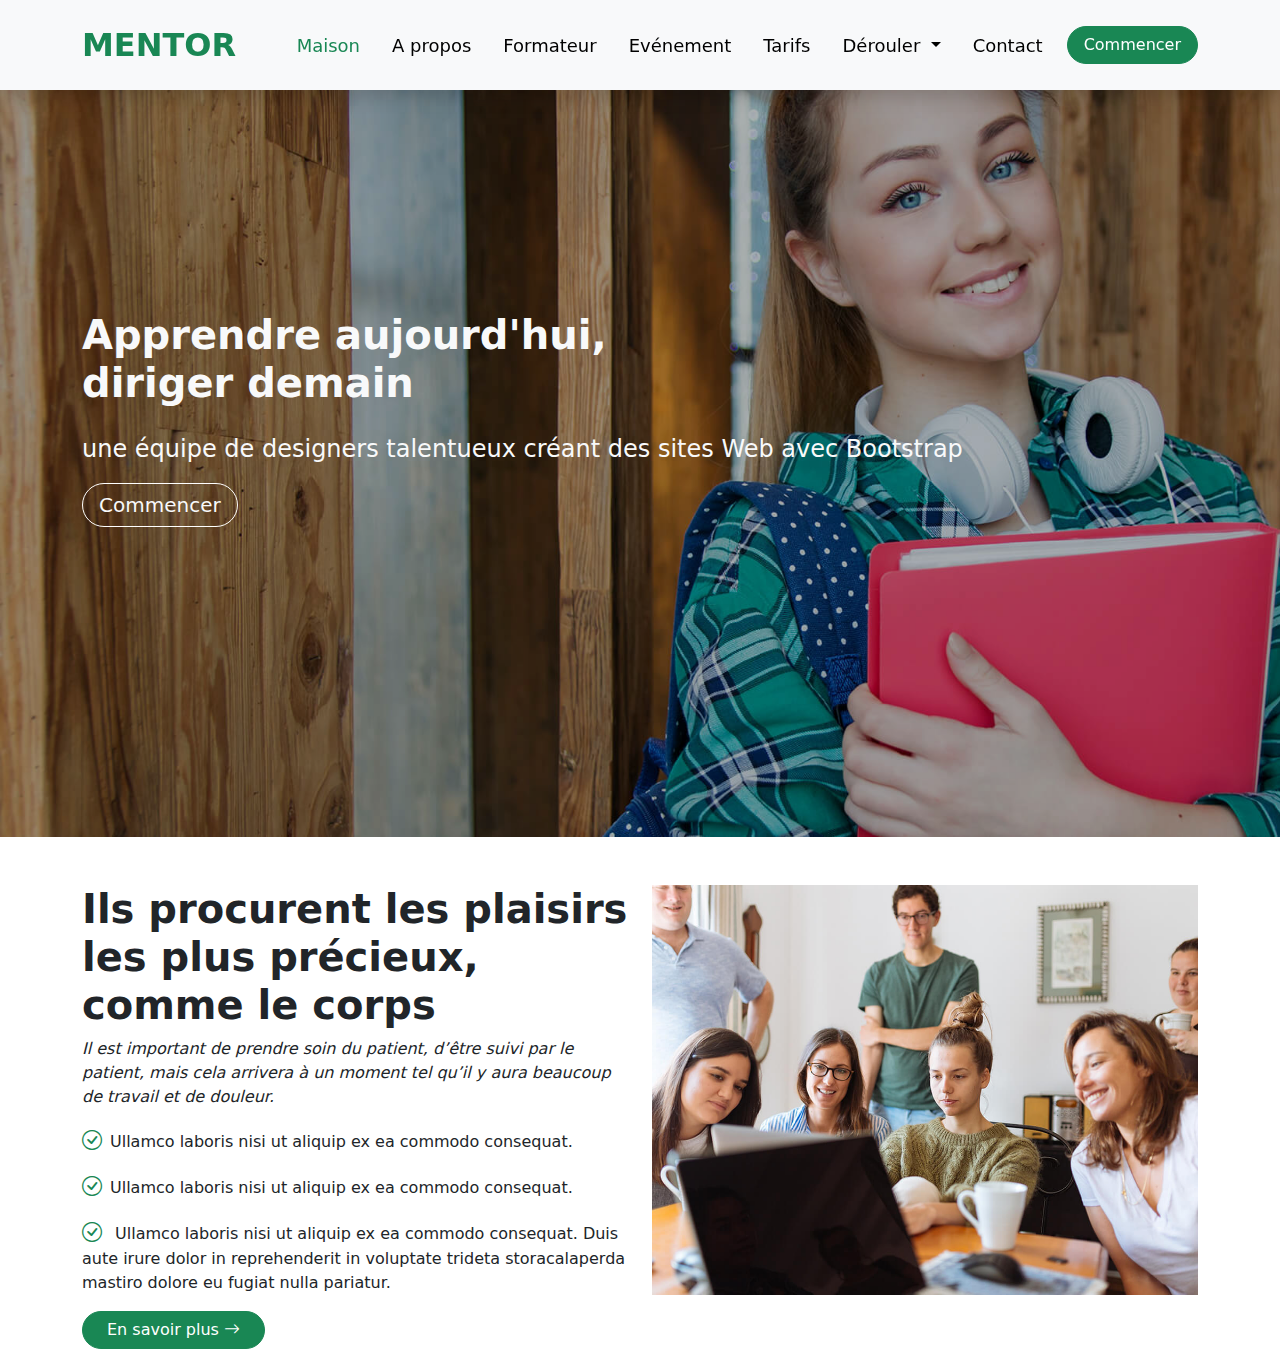
<file: index.html>
<!DOCTYPE html>
<html lang="fr">
<head>
    <meta charset="UTF-8">
    <meta name="viewport" content="width=device-width, initial-scale=1.0">
    <title>Document</title>
    <link rel="stylesheet" href="bootstrap-5.1.3-dist/css/bootstrap-utilities.min.css">
    <link href="https://cdn.jsdelivr.net/npm/bootstrap@5.3.3/dist/css/bootstrap.min.css" rel="stylesheet" integrity="sha384-QWTKZyjpPEjISv5WaRU9OFeRpok6YctnYmDr5pNlyT2bRjXh0JMhjY6hW+ALEwIH" crossorigin="anonymous">
    <link rel="stylesheet" href="https://cdn.jsdelivr.net/npm/bootstrap-icons@1.11.3/font/bootstrap-icons.min.css">
    <link rel="stylesheet" href="index.css">
</head>
<body>
    <header>
        <section id="section1">
            <nav class="navbar navbar-expand-xl py-3 shadow fixed-top bg-light">
                <div class="container-fluid container-xl">
                  <a class="navbar-brand fs-2 fw-bold text-success" href="#">MENTOR</a>
                  <button class="navbar-toggler order-2 ms-3 border-0" type="button" data-bs-toggle="collapse" data-bs-target="#navbarSupportedContent" aria-controls="navbarSupportedContent" aria-expanded="false" aria-label="Toggle navigation">
                    <span class="navbar-toggler-icon"></span>
                  </button>
                  <div class="collapse navbar-collapse" id="navbarSupportedContent">
                    <ul class="navbar-nav ms-auto mb-2 mb-lg-0">
                      <li class="nav-item me-3">
                        <a class="nav-link active text-success" aria-current="page" href="#">Maison</a>
                      </li>
                      <li class="nav-item me-3">
                        <a class="nav-link" href="#">A propos</a>
                      </li>
                      <li class="nav-item me-3">
                        <a class="nav-link" href="#">Formateur</a>
                      </li>
                      <li class="nav-item me-3">
                        <a class="nav-link" href="#">Evénement</a>
                      </li>
                      <li class="nav-item me-3">
                        <a class="nav-link" href="#">Tarifs</a>
                      </li>
                      <li class="nav-item me-3 dropdown">
                        <a class="nav-link dropdown-toggle" href="#" role="button" data-bs-toggle="dropdown" aria-expanded="false">
                          Dérouler
                        </a>
                        <ul class="dropdown-menu">
                          <li><a class="dropdown-item" href="#">Déroulante 1</a></li>
                          <li><a class="dropdown-item" href="#">List deroulante pronfonde</a></li>
                          <li><hr class="dropdown-divider"></li>
                          <li><a class="dropdown-item" href="#">Something else here</a></li>
                        </ul>
                      </li>
                      <li class="nav-item me-3">
                        <a class="nav-link" href="#">Contact</a>
                      </li>
                    </ul>
                  </div>
                <button class="btn btn-success rounded-pill px-3 order-1 ms-auto">Commencer</button>
                </div>
              </div>
                </div>
              </nav>
        </section>
    </header>
    <main>
      <section id="section2">
        <div class="banner">
          <div class="banner-img">
            <div class="banner-overlay">
              <div class="banner-body container">
                <h1 class="text-light fw-bold">Apprendre aujourd'hui, <br>
                  diriger demain</h1>
                <p class="text-light fs-4 mt-4">une équipe de designers talentueux créant des sites Web avec Bootstrap</p>
                <div class="btn-outline-light">
                  <a class="btn btn-outline-success text-light rounded-pill fs-5 px-3" href="">Commencer</a>
                </div>
              </div>

            </div>
          </div>
        </div>
      </section>

      <section id="section3">
        <div class="container">
          <div class="row">
            <div class="col gy-5">
              <h3 class="fw-bold fs-1">Ils procurent les plaisirs les plus précieux, comme le corps</h3>
              <i class="fs-6">Il est important de prendre soin du patient, d’être suivi par le patient, mais cela arrivera à un moment tel qu’il y aura beaucoup de travail et de douleur.</i>
              <p class="mt-3"><i class="bi bi-check-circle me-2 text-success fs-5"></i>Ullamco laboris nisi ut aliquip ex ea commodo consequat.</p>
              <p><i class="bi bi-check-circle me-2 text-success fs-5"></i>Ullamco laboris nisi ut aliquip ex ea commodo consequat.</p>
              <p><i class="bi bi-check-circle me-2 text-success fs-5"></i> Ullamco laboris nisi ut aliquip ex ea commodo consequat. Duis aute irure dolor in reprehenderit in voluptate trideta storacalaperda mastiro dolore eu fugiat nulla pariatur.</p>
              <a href="" class="arrow btn btn-success rounded-pill px-4"style="--bs-link-hover-color-rgb: 25, 135, 84;">
                En savoir plus
                <span><i class="bi bi-arrow-right"></i></span>
              </a>
            </div>
            
            <div class="col gy-5">
              <img src="image/about.jpg" class="img-fluid" alt="">
            </div>
          </div>
          
        </div>

      </section>
    </main>









    <script src="bootstrap-5.1.3-dist/js/bootstrap.min.js"></script>
</body>
</html>
</file>
<file: index.css>
.navbar ul li a{
    font-size: 18px;
    color: black;
}
.navbar ul li a:hover{
    color: rgb(1, 140, 57);
}

.banner-img{
    background-image: url(image/hero-bg.jpg);
    background-size: cover;
}
.banner-overlay{
    height: 93vh;
    background-color: rgba(0, 0, 0, 0.3);
    display: flex;
    justify-content: center;
    flex-direction: column;
}
.banner{
    background-color: black;
}
.banner a.btn{
    border: 1px solid white;
}
.banner a.btn:hover{
    border: 1px solid #198754;
    transition-duration: 0.3s;
}

#section3 a.arrow:hover{
    background-color: #26a369;
    border-color: #26a369;
    transition-duration: 0.3s;
}
</file>
